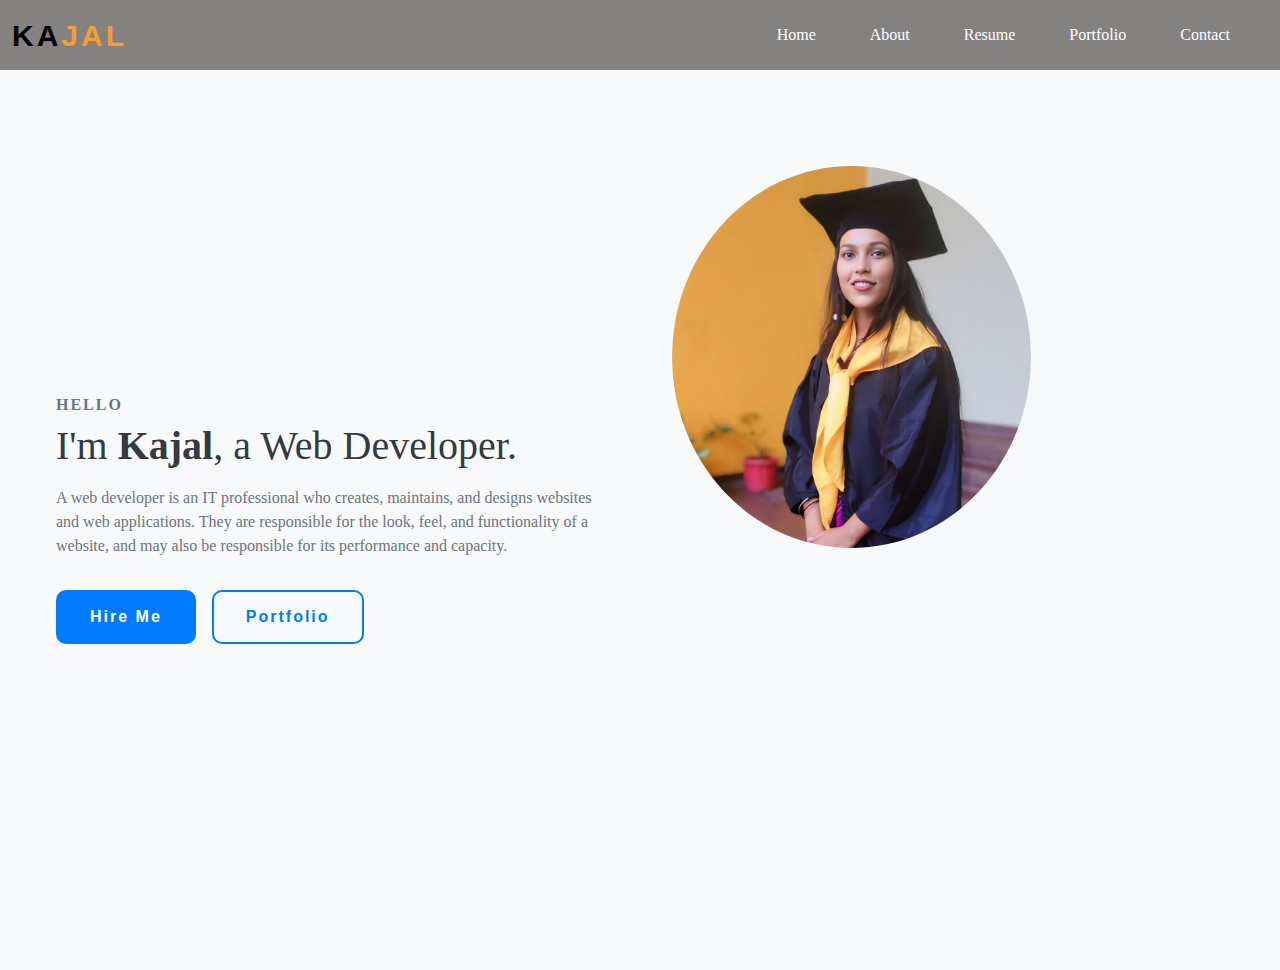
<file: index.html>
<!DOCTYPE html>
<html lang="en">
<head>
    <meta charset="UTF-8">
    <meta name="viewport" content="width=device-width, initial-scale=1.0">
    <link rel="stylesheet" href="styles.css">
    <title>Portfolio</title>
</head>

<body>
    <header>
        <div class="container">
            <h1 class="logo"><a href="#">KA<span>JAL</span></a></h1>
            <nav>
                <ul class="nav-list">
                    <li><a href="#home">Home</a></li>
                    <li><a href="#about">About</a></li>
                    <li><a href="#resume">Resume</a></li>
                    <li><a href="#portfolio">Portfolio</a></li>
                    <li><a href="contact.html">Contact</a></li>
                </ul>
            </nav>
        </div>
    </header>
    <section class="section" id="home">
        <div class="section_container">
            <div class="content">
                <p class="subtitle">HELLO</p>
                <h1 class="title">
                    I'm <b>Kajal</b>, a Web Developer.
                </h1>
                <p class="description">
                    A web developer is an IT professional who creates, maintains, and designs websites and web
                    applications. They are responsible for the look, feel, and functionality of a website, and may also
                    be responsible for its performance and capacity.
                </p>
                <div class="action_btns">
                    <button class="hire_me">Hire Me</button>
                    <button class="portfolio">Portfolio</button>
                </div>
            </div>
            <div class="image">
                <img src="IMG-20240830-WA0002.jpg" alt="Profile Image">
            </div>
        </div>
    </section>

</body>

</html>
</file>
<file: styles.css>
* {
    margin: 0;
    padding: 0;
    box-sizing: border-box;
}

:root {
    --primary-color: #007bff;
    --text-light: #6c757d;
    --text-dark: #343a40;
    --extra-light: #f8f9fa;
    --max-width: 1200px;

}

body {
    width: 100%;
    min-height: 100vh;
    background: #f8f8f8;
}

header {
    height: 70px;
    width: 100%;
    background: #848181;
    display: flex;
    align-items: center;
    padding-left: 12px;
    color: #ffffff;
    position: sticky;
    top: 0;

}


.logo a {
    text-decoration: none;
    font-family: Arial, Helvetica, sans-serif;
    font-size: 30px;
    color: black;
    letter-spacing: 3px;

}

.logo span {
    color: #f69e33;
    cursor: none;
}

.logo span:hover {
    color: #dd7d08;
    transition: 1s;
}

.container {
    width: 100%;
    margin: 0 auto;
    display: flex;
    align-items: center;
    justify-content: space-between;
}

nav ul li {
    list-style: none;
    display: inline-block;
    margin-right: 50px;
}

nav ul li a {
    text-decoration: none;
    color: white;
}

nav ul li a:hover {
    color: rgb(28, 28, 27);
    cursor: pointer;
}

section {
    background-color: var(--extra-light);
}

.section_container {
    min-height: 100vh;
    max-width: var(--max-width);
    margin: auto;
    padding: 1rem;
    display: grid;
    grid-template-columns: repeat(2, 1fr);
    gap: 4rem;
}

.content {
    display: flex;
    flex-direction: column;
    justify-content: center;
}

.subtitle {
    letter-spacing: 2px;
    color: var(--text-light);
    font-weight: 600;
    margin-bottom: 0.5rem;
}

.title {
    font-size: 2.5rem;
    font-weight: 400;
    line-height: 3rem;
    color: var(--text-dark);
    margin-bottom: 1rem;
}

.description {
    line-height: 1.5rem;
    color: var(--text-light);
    margin-bottom: 2rem;
}

.action_btns {
    display: flex;
    gap: 1rem;
}

.action_btns button {
    font-size: 1rem;
    font-weight: 600;
    letter-spacing: 2px;
    padding: 1rem 2rem;
    outline: none;
    border: 2px solid var(--primary-color);
    border-radius: 10px;
    transition: 0.3s;
    cursor: pointer;

}

.hire_me {
    background-color: var(--primary-color);
    color: white;
}

.hire_me:hover {
    background-color: lightcyan;
    color: var(--primary-color);
}

.portfolio {
    color: var(--primary-color);
    background: none;

}

.portfolio:hover {
    background-color: lightcyan;
    color: var(--primary-color);
}

.image img {
    width: 65%;
    border-radius: 50%;
    margin-top: 80px;
}

@media (max-width: 750px) {
    .section_container {
        grid-template-columns: 1fr;
        text-align: center;
    }

    .image img {
        width: 70%;
        margin: auto;
    }

    .content {
        padding: 2rem;
    }
}
</file>
